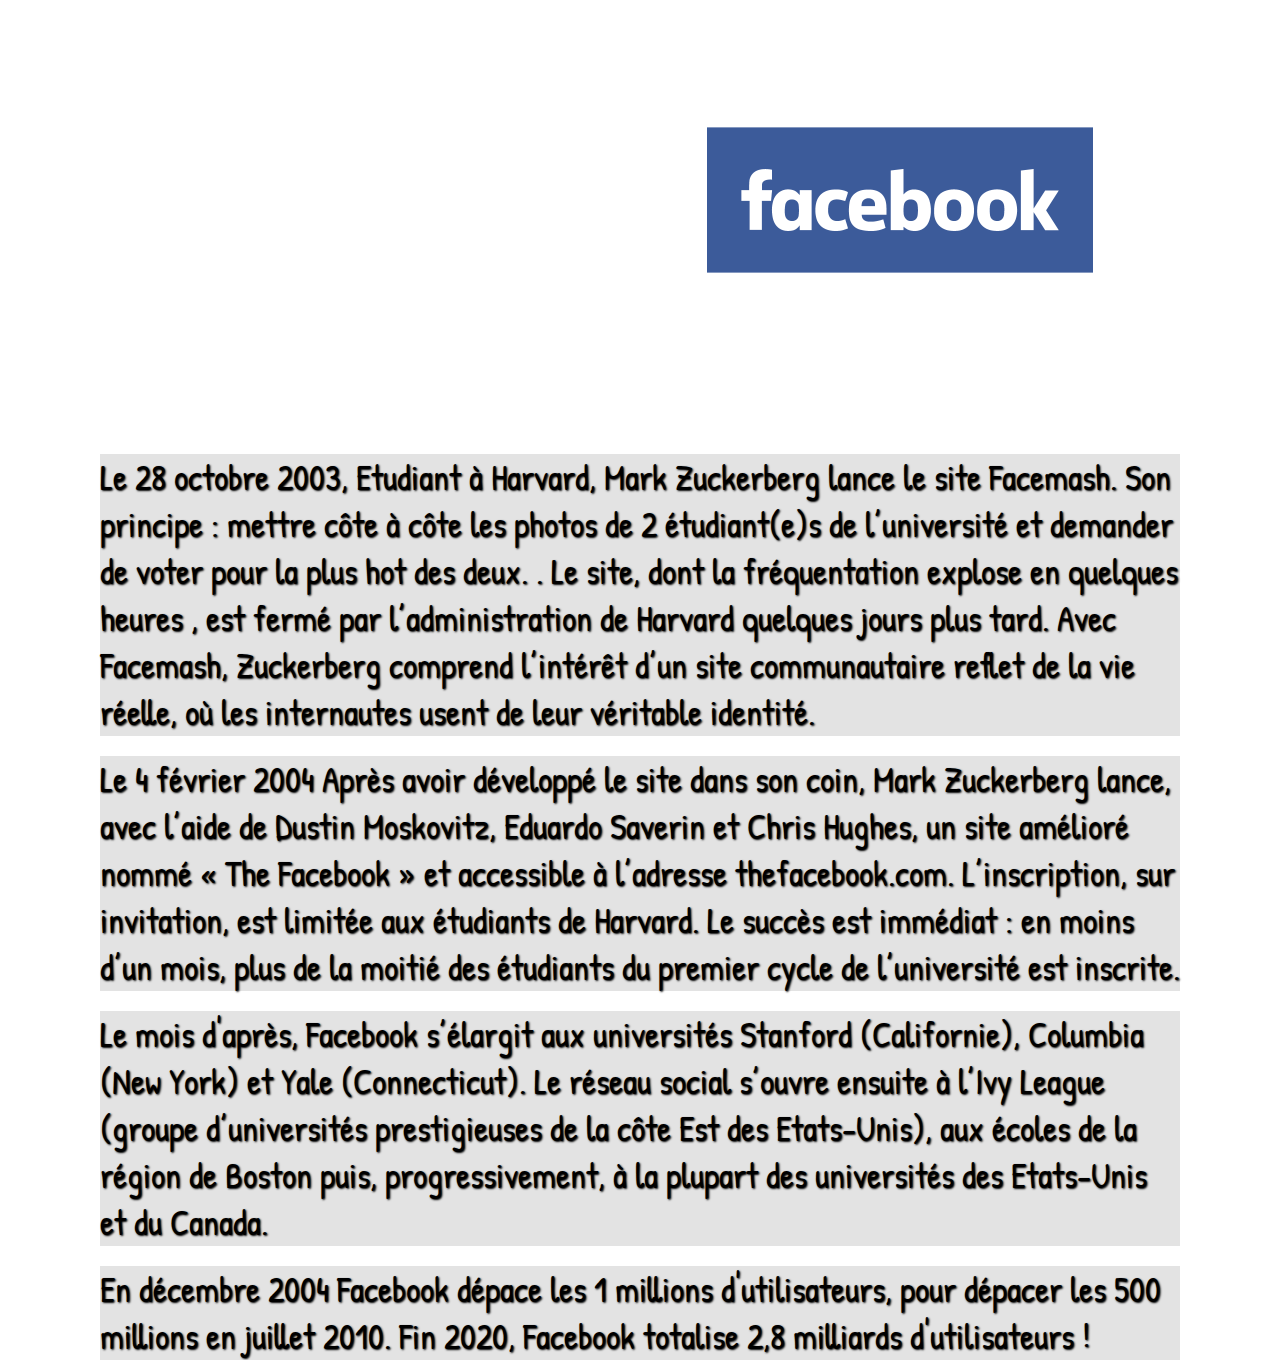
<file: sitec.html>
<!DOCTYPE html>
<html>
<head>
	<title>Tout savoir sur Mark Zuckerberg</title>
	<meta charset="utf-8">
	<link rel="stylesheet" href="css/stylec.css"> 
	<link href="https://fonts.googleapis.com/css2?family=Lobster&display=swap" rel="stylesheet">
	<link href="https://fonts.googleapis.com/css2?family=Patrick+Hand&display=swap" rel="stylesheet">
</head>
<body> 

	<header>
		<!--Bannière Facebook-->
		<div class="content">
			<img src="images/facebookbanniere.png" alt="Bannière Facebook" />
		</div>
			<div class="placement">	
				<p>
				<!--Histoire de Facebook-->
					Le 28 octobre 2003, Etudiant à Harvard, Mark Zuckerberg lance le site Facemash.
					 Son principe : mettre côte à côte les photos de 2 étudiant(e)s de l’université et 
					 demander de voter pour la plus hot des deux. . Le site, dont la fréquentation explose en quelques heures
					 , est fermé par l’administration de Harvard quelques jours plus tard. Avec Facemash, Zuckerberg comprend l’intérêt 
					 d’un site communautaire reflet de la vie réelle, où les internautes usent de leur véritable identité.</p>
					
					<p>
					Le 4 février 2004 Après avoir développé le site dans son coin, Mark Zuckerberg lance, avec l’aide de Dustin Moskovitz, Eduardo Saverin et Chris Hughes, 
					un site amélioré nommé « The Facebook » et accessible à l’adresse thefacebook.com. L’inscription, sur invitation, est limitée
					aux étudiants de Harvard. Le succès est immédiat : en moins d’un mois, plus de la moitié des étudiants du premier cycle de l’université est inscrite.</p>
					
					<p>
					Le mois d'après, Facebook s’élargit aux universités Stanford (Californie), Columbia (New York) et Yale (Connecticut). Le réseau social s’ouvre ensuite à l’Ivy League
					(groupe d’universités prestigieuses de la côte Est des Etats-Unis), aux écoles de la région de Boston puis, progressivement, à la plupart des universités
					des Etats-Unis et du Canada. </p>
					
					<p>
					En décembre 2004 Facebook dépace les 1 millions d'utilisateurs, pour dépacer les 500 millions en juillet 2010. Fin 2020, Facebook totalise 2,8 milliards d'utilisateurs !
			</div>
		</header>
</body>
</file>
<file: css/stylec.css>
body, html, header, h1{
	margin:0px;
	padding:0px
}

header, body, html{
	width:100%;
	height:100%;
}

body{
	background: url("https://edgy.app/wp-content/uploads/2020/06/facebook-logos.jpg")center center;
	background-size: cover;
	background-repeat: no-repeat;
	background-attachment: fixed;
}

/*Position de l'image*/
.content img{
	padding: 0px 0px 0 700px;
	position: relative;
	top:0px
}

/*Style et emplacement de l'écrit*/
p{
	font-size:35px;
	font-family: 'Patrick Hand', cursive;
	background: rgba(200, 200, 200, 0.5);
	text-shadow: black 1px 1px 2px;
	margin: 20px 100px 0 100px;	
}

.placement{
	padding: 30px 0px 0 0px;
}
</file>
